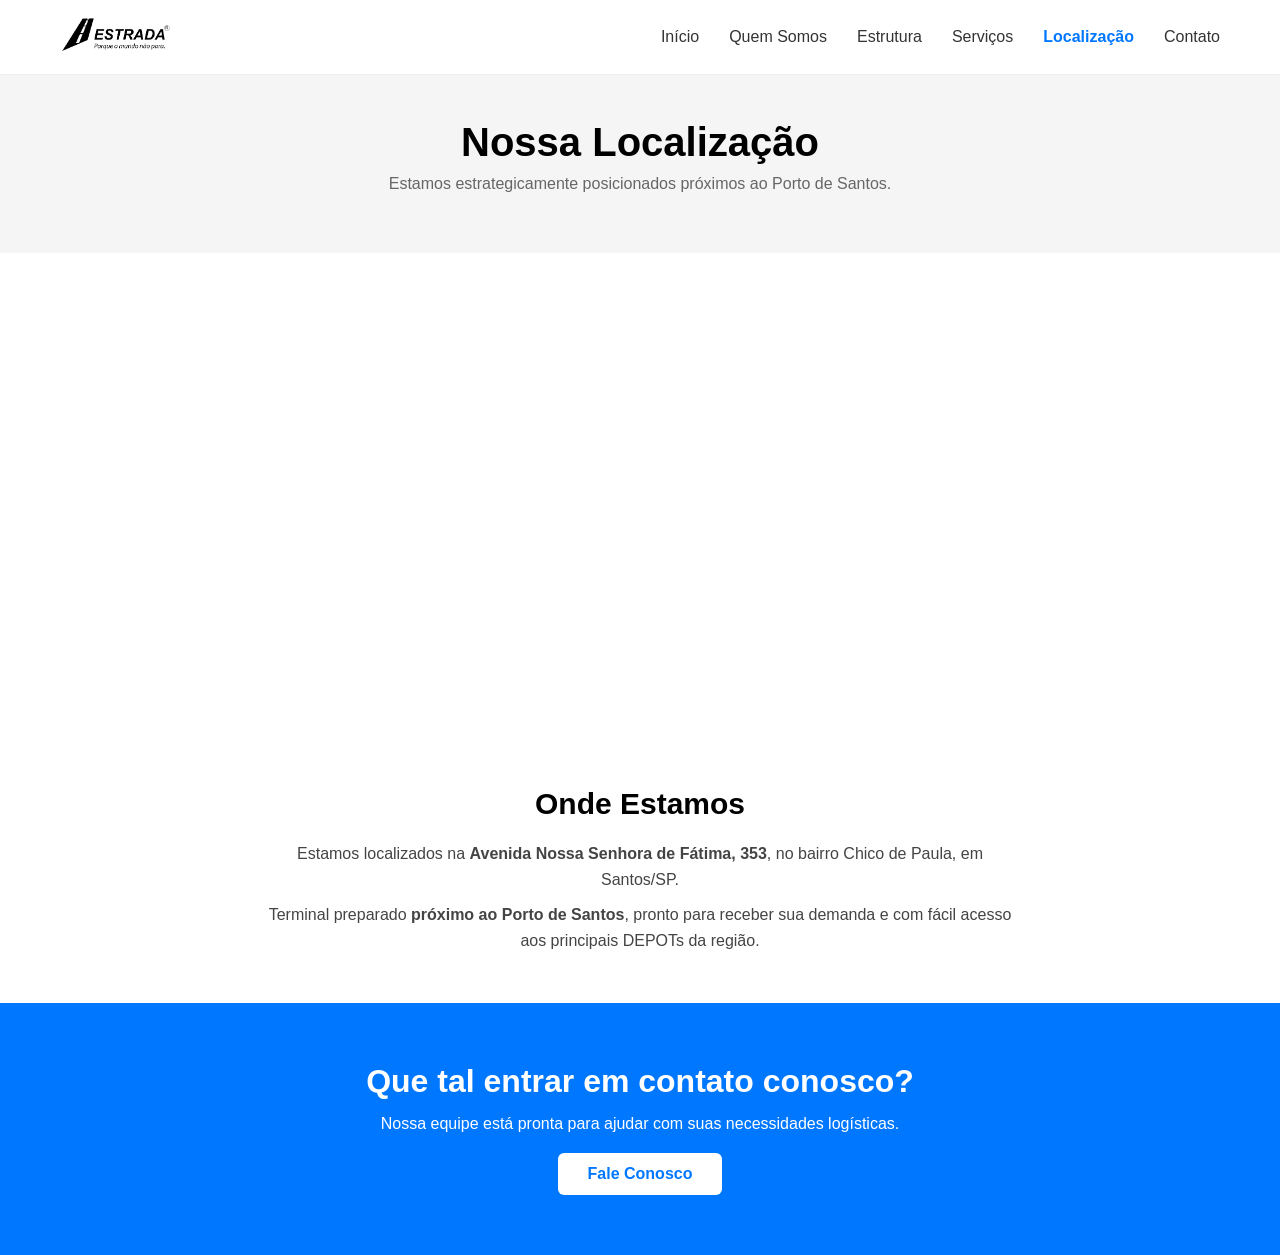
<file: Proj. Web Estrada Transportes/Localização.html>
<!DOCTYPE html>
<html lang="en">
<head>
    <meta charset="UTF-8">
    <meta name="viewport" content="width=device-width, initial-scale=1.0">

    <link rel="stylesheet" href="https://cdnjs.cloudflare.com/ajax/libs/font-awesome/6.5.0/css/all.min.css">
    <link rel="stylesheet" href="Css/Style.css">
    <title>Localização - Estrada Transportes</title>
</head>
<body>
      <!-- Header -->
  <header class="header">
    <div class="container">

    <div class="logo">
        <a href="index.html">
          <img src="Imagens/ESTRADA.png" alt="Estrada Transportes">
        </a>
    </div>

  <nav class="nav">
    <ul>
      <li><a href="index.html">Início</a></li>
      <li><a href="Somos.html">Quem Somos</a></li>
      <li><a href="Estrutura.html">Estrutura</a></li>
      <li><a href="Serviços.html">Serviços</a></li>
      <li><a href="Localização.html" class="active">Localização</a></li>
      <li><a href="Contato.html">Contato</a></li>
    </ul>
  </nav>
    
    <div class="menu-toggle" id="menu-toggle">
      <span></span>
      <span></span>
      <span></span>
    </div>

  </div>

</header>

<div class="overlay" id="overlay"></div>

      <!-- Título -->

  <section class="pagina-topo">

    <h1>Nossa Localização</h1>

    <p>Estamos estrategicamente posicionados próximos ao Porto de Santos.</p>

  </section>


      <!-- Mapa -->

  <section class="mapa">

    <iframe 
    src="https://www.google.com/maps?q=Avenida+Nossa+Senhora+de+Fátima+353+Santos+SP&output=embed"
    width="100%" 
    height="450" 
    style="border:0;" 
    allowfullscreen="" 
    loading="lazy">
    </iframe>

  </section>


      <!-- Endereço -->

  <section class="endereco">

    <h2>Onde Estamos</h2>

    <p>
    Estamos localizados na  
    <strong>Avenida Nossa Senhora de Fátima, 353</strong>,  
    no bairro Chico de Paula, em Santos/SP.
    </p>

    <p>
    Terminal preparado<strong> próximo ao Porto de Santos</strong>, pronto para receber sua demanda e com fácil acesso
    aos principais DEPOTs da região.
    </p>

  </section>


      <!-- Contato -->

  <section class="cta-contato">

    <h2>Que tal entrar em contato conosco?</h2>

    <p>
    Nossa equipe está pronta para ajudar com suas necessidades logísticas.
    </p>

    <a href="Contato.html" class="botao-contato">
    Fale Conosco
    </a>

  </section>

    
<script src="Javascript/Script.js"></script>
</body>
</html>
</file>
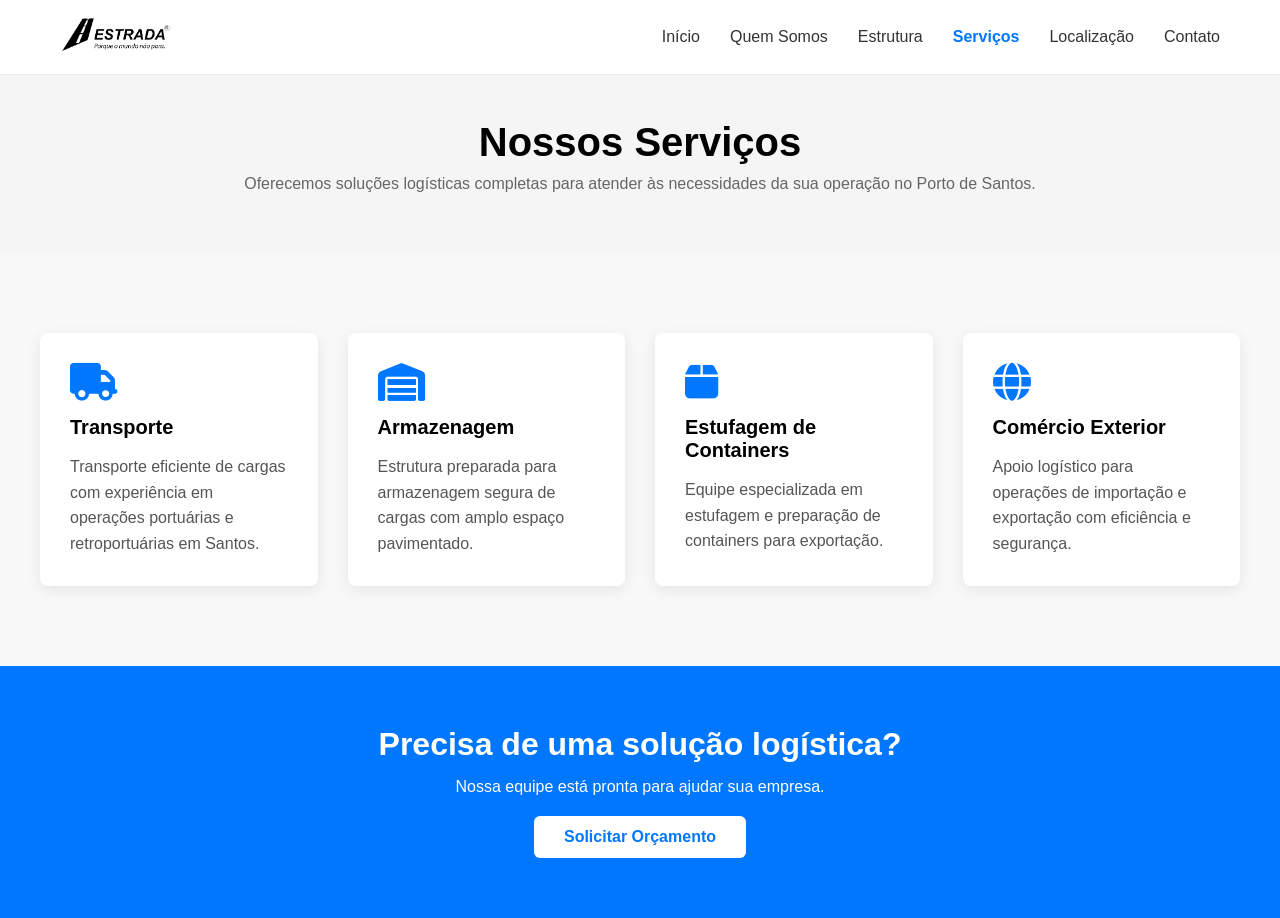
<file: Proj. Web Estrada Transportes/Serviços.html>
<!DOCTYPE html>
<html lang="en">
<head>
    <meta charset="UTF-8">
    <meta name="viewport" content="width=device-width, initial-scale=1.0">

    <link rel="stylesheet" href="https://cdnjs.cloudflare.com/ajax/libs/font-awesome/6.5.0/css/all.min.css">
    <link rel="stylesheet" href="Css/Style.css">
    <title>Serviços - Estrada Transportes</title>
</head>
<body>
      <!-- Header -->
<header class="header">

  <div class="container">

    <div class="logo">
        <a href="index.html">
          <img src="Imagens/ESTRADA.png" alt="Estrada Transportes">
        </a>
    </div>

    <nav class="nav" id="nav">
      <ul>
        <li><a href="index.html">Início</a></li>
        <li><a href="Somos.html">Quem Somos</a></li>
        <li><a href="Estrutura.html">Estrutura</a></li>
        <li><a href="Serviços.html" class="active">Serviços</a></li>
        <li><a href="Localização.html">Localização</a></li>
        <li><a href="Contato.html">Contato</a></li>
      </ul>
    </nav>
    
    <div class="menu-toggle" id="menu-toggle">
      <span></span>
      <span></span>
      <span></span>
    </div>

  </div>

</header>

    <div class="overlay" id="overlay"></div>

    <section class="pagina-topo">

      <h1>Nossos Serviços</h1>

      <p>
      Oferecemos soluções logísticas completas para atender às necessidades
      da sua operação no Porto de Santos.
      </p>

    </section>

    <section class="servicos">

      <div class="container-servicos">

      <div class="card-servico reveal">
        <i class="fa-solid fa-truck"></i>
        <h3>Transporte</h3>
        <p>
        Transporte eficiente de cargas com experiência em operações
        portuárias e retroportuárias em Santos.
        </p>
      </div>

      <div class="card-servico reveal">
        <i class="fa-solid fa-warehouse"></i>
        <h3>Armazenagem</h3>
        <p>
        Estrutura preparada para armazenagem segura de cargas
        com amplo espaço pavimentado.
        </p>
      </div>

      <div class="card-servico reveal">
        <i class="fa-solid fa-box"></i>
        <h3>Estufagem de Containers</h3>
        <p>
        Equipe especializada em estufagem e preparação de containers
        para exportação.
        </p>
      </div>

      <div class="card-servico reveal">
        <i class="fa-solid fa-globe"></i>
        <h3>Comércio Exterior</h3>
        <p>
        Apoio logístico para operações de importação e exportação
        com eficiência e segurança.
        </p>
      </div>

      </div>

    </section>

    <section class="cta-contato">

      <h2>Precisa de uma solução logística?</h2>

      <p>
      Nossa equipe está pronta para ajudar sua empresa.
      </p>

      <a href="Contato.html" class="botao-contato">
      Solicitar Orçamento
      </a>

    </section>
    
<script src="Javascript/Script.js"></script>
</body>
</html>
</file>
<file: Proj. Web Estrada Transportes/Css/Style.css>
/* Area Header */
*{
margin:0;
padding:0;
box-sizing:border-box;
font-family:Arial, Helvetica, sans-serif;
}

.header{
width:100%;
background:#fff;
border-bottom:1px solid #ddd;
position:fixed;
top:0;
left:0;
z-index:2000;
}

.container{
max-width:1200px;
margin:auto;
display:flex;
align-items:center;
justify-content:space-between;
padding:15px 20px;
}

.logo img{
height:40px;
}

.nav ul{
display:flex;
list-style:none;
gap:30px;
}

.nav a{
text-decoration:none;
color:#333;
font-weight:500;
}

.menu-toggle{
display:none;
flex-direction:column;
gap:5px;
cursor:pointer;
}

.menu-toggle span{
width:28px;
height:3px;
background:#333;
display:block;
transition:0.3s;
}

.overlay{
position:fixed;
top:0;
left:0;
width:100%;
height:100%;

background:rgba(0,0,0,0.45);

opacity:0;
visibility:hidden;

transition:0.3s;

z-index:1000;
}

.overlay.active{
opacity:1;
visibility:visible;
}

/* Responsivo Mobile */

@media (max-width: 768px){

.nav{
position:absolute;
top:70px;
left:0;
width:100%;
background:white;
z-index:1500;

max-height:0;
overflow:hidden;

transition:max-height 0.4s cubic-bezier(.4,0,.2,1);
}

.nav ul{
flex-direction:column;
padding:20px;
gap:15px;
}

.nav.active{
max-height:300px;
box-shadow:0 8px 15px rgba(0,0,0,0.15);
border-top:1px solid #eee;
}

.menu-toggle{
display:flex;
}


.menu-toggle.active span:nth-child(1){
transform:rotate(45deg) translate(5px,5px);
}

.menu-toggle.active span:nth-child(2){
opacity:0;
}

.menu-toggle.active span:nth-child(3){
transform:rotate(-45deg) translate(6px,-6px);
}

}
/* Fim responsivo Mobile */

/* Animação Header */

.header{
width:100%;
background:#fff;
border-bottom:1px solid #eee;
position:fixed;
top:0;
left:0;
z-index:2000;
transition:all 0.3s ease;
}

.header.scrolled{
box-shadow:0 5px 15px rgba(0,0,0,0.1);
padding:10px 0;
}

.reveal{
opacity:0;
transform:translateY(40px);
transition:all 0.8s ease;
}

.reveal.active{
opacity:1;
transform:translateY(0);
}

/* Fim animação header */

/* Fim da Area Header */

/* Hover Botão */

.btn-contato{
background:#0077ff;
color:white;
padding:10px 18px;
border-radius:6px;
text-decoration:none;
font-weight:600;
transition:all 0.3s ease;
}

.btn-contato:hover{
transform:translateY(-2px);
box-shadow:0 8px 20px rgba(0,0,0,0.15);
}

/* Fim do Hover Botão */

/* Hover Menu */

.nav a{
position:relative;
}

.nav a::after{
content:"";
position:absolute;
left:0;
bottom:-5px;
width:0;
height:2px;
background:#0077ff;
transition:0.3s;
}

.nav a:hover::after{
width:100%;
}

/* Fim do Hover Botão */

/* Banner */

.banner{
margin-top:70px;
height:70vh;
background:linear-gradient(rgba(0,0,0,0.45), rgba(0,0,0,0.45)), url("../Imagens/banner_1600x900.jpg") center/cover no-repeat;
display:flex;
align-items:center;
justify-content:center;
text-align:center;
color:white;
position:relative;
}

.banner::after{
content:"";
position:absolute;
top:0;
left:0;
width:100%;
height:100%;
background:rgba(0,0,0,0.4);
}

.banner-content{
position:relative;
z-index:2;
max-width:700px;
}

.banner h1{
font-size:40px;
margin-bottom:15px;
text-shadow:0 4px 15px rgba(0,0,0,0.6);
}

.banner p{
margin-bottom:20px;
text-shadow:0 2px 10px rgba(0,0,0,0.6);
}

.banner-btn{
display:inline-block;
margin-top:20px;
padding:12px 28px;

background:#0077ff;
color:white;

text-decoration:none;
font-weight:600;

border-radius:6px;

transition:0.3s;
}

.banner-btn:hover{
background:#005fcc;
}

/* Fim do Banner */

/* Galeria */

.galeria{
padding:60px 20px;
text-align:center;
}

.galeria h2{
margin-bottom:40px;
font-size:32px;
}

.cards{
display:grid;
grid-template-columns:repeat(auto-fit, minmax(250px,1fr));
gap:25px;
max-width:1100px;
margin:auto;
}

.card img{
width:100%;
border-radius:10px;
}

/* Fim da Galeria */

/* Página ativa */
.nav a.active{
color:#0077ff;
font-weight:600;
}

/* Fim da Página Ativa */

/* Página Localização */

.pagina-topo{
padding:120px 20px 60px;
text-align:center;
background:#f5f5f5;
}

.pagina-topo h1{
font-size:40px;
margin-bottom:10px;
}

.pagina-topo p{
color:#666;
}

/* Mapa */

.mapa{
max-width:1100px;
margin:auto;
padding:20px;
}
/* Fim do Mapa */


/* Endereço */

.endereco{
max-width:800px;
margin:auto;
padding:40px 20px;
text-align:center;
}

.endereco h2{
margin-bottom:20px;
font-size:30px;
}

.endereco p{
margin-bottom:10px;
line-height:1.6;
color:#444;
}
/* Fim do Endereço */

/* CTA Contato */

.cta-contato{
background:#0077ff;
color:white;
text-align:center;
padding:60px 20px;
}

.cta-contato h2{
font-size:32px;
margin-bottom:15px;
}

.botao-contato{
display:inline-block;
margin-top:20px;
padding:12px 30px;
background:white;
color:#0077ff;
text-decoration:none;
font-weight:bold;
border-radius:6px;
transition:0.3s;
}

.botao-contato:hover{
background:#f0f0f0;
}
/* Fim CTA Contato */

/* Fim da Página Localização */


/* Serviços */

/* Cards Serviços */

.servicos{
padding:80px 20px;
background:#f8f8f8;
}

.container-servicos{
max-width:1200px;
margin:auto;

display:grid;
grid-template-columns:repeat(4,1fr);
gap:30px;
}

.card-servico{
background:white;
padding:30px;

border-radius:8px;

box-shadow:0 4px 15px rgba(0,0,0,0.08);

transition:0.3s;
cursor:default;
}

.card-servico h3{
margin-bottom:15px;
font-size:20px;
}

.card-servico p{
color:#555;
line-height:1.6;
}

.card-servico i{

font-size:38px;
color:#0077ff;

margin-bottom:15px;

display:block;

}

/* Hover Serviços */

.card-servico:hover{
transform:translateY(-8px);

box-shadow:0 15px 35px rgba(0,0,0,0.15);
}

/* Fim Hover Serviços */

/* Responsivo Serviços */

@media (max-width:768px){

.container-servicos{
grid-template-columns:1fr;
}

} 

/* Fim Responsivo Serviços */
/* Fim da página serviços

/* Começo da página de Contato */

.contato-rapido{

padding:80px 20px;
background:#f8f8f8;

}

.container-contato{

max-width:1100px;
margin:auto;

display:grid;
grid-template-columns:repeat(3,1fr);
gap:30px;

}

.contato-card{

background:white;
padding:35px;

text-align:center;

border-radius:10px;

box-shadow:0 5px 15px rgba(0,0,0,0.08);

text-decoration:none;
color:#333;

transition:0.3s;

}

.contato-card i{

font-size:40px;
margin-bottom:15px;
color:#0077ff;

}

.contato-card:hover{

transform:translateY(-8px);

box-shadow:0 15px 35px rgba(0,0,0,0.15);

}

/* Instagram */

.contato-card.instagram i{
color:#E1306C;
}

.contato-card.instagram:hover{
border-top:4px solid #E1306C;
}

.contato-card.instagram:hover i{
color:#C13584;
}


/* WhatsApp */

.contato-card.whatsapp i{
color:#25D366;
}

.contato-card.whatsapp:hover{
border-top:4px solid #25D366;
}

.contato-card.whatsapp:hover i{
color:#1ebe5b;
}


/* Email */

.contato-card.email i{
color:#EA4335;
}

.contato-card.email:hover{
border-top:4px solid #EA4335;
}

.contato-card.email:hover i{
color:#d33426;
}
/* Elementos Visuais*/

.barra-numeros{

background:#111;
color:white;

padding:60px 20px;

}

.container-numeros{

max-width:1100px;
margin:auto;

display:grid;
grid-template-columns:repeat(4,1fr);
gap:30px;

text-align:center;

}

.numero-item h3{

font-size:36px;
color:#0077ff;

margin-bottom:8px;

}

.numero-item p{

color:#ccc;

}

.contato-patio{

height:420px;

background:
linear-gradient(rgba(0,0,0,0.55), rgba(0,0,0,0.55)),
url("../Imagens/patio.jpg");

background-size:cover;
background-position:center;

display:flex;
align-items:center;
justify-content:center;

text-align:center;
color:white;

}

.patio-overlay{

max-width:700px;
padding:20px;

}

.patio-overlay h2{

font-size:32px;
margin-bottom:15px;

}

.patio-overlay p{

line-height:1.6;
margin-bottom:25px;

}

.btn-patio{

background:#0077ff;
color:white;

padding:12px 26px;

border-radius:6px;
text-decoration:none;

transition:0.3s;

}

.btn-patio:hover{

background:#005fcc;

}

/* Formulario */

.formulario-contato{
padding:90px 20px;
background:#f8f8f8;
}

.container-formulario{
max-width:600px;
margin:auto;
background:white;
padding:40px;
border-radius:10px;
box-shadow:0 10px 30px rgba(0,0,0,0.08);
}

.container-formulario h2{
text-align:center;
margin-bottom:30px;
}

.form-contato{
display:flex;
flex-direction:column;
gap:25px;
}

.input-group{
position:relative;
}

.input-group input,
.input-group textarea{
width:100%;
padding:14px 12px;
border:1px solid #ddd;
border-radius:6px;
font-size:15px;
outline:none;
transition:0.3s;
}

.input-group textarea{
height:140px;
resize:none;
}

.input-group label{
position:absolute;
left:12px;
top:14px;
color:#777;
font-size:14px;
background:white;
padding:0 5px;
transition:0.25s;
pointer-events:none;

}

.input-group input:focus + label,
.input-group textarea:focus + label,
.input-group input:valid + label,
.input-group textarea:valid + label{

top:-8px;
font-size:12px;
color:#0077ff;

}

.input-group input:focus,
.input-group textarea:focus{

border-color:#0077ff;

}

.btn-enviar{
margin-top:10px;
padding:14px;
border:none;
background:#0077ff;
color:white;
font-size:16px;
border-radius:6px;
cursor:pointer;
transition:0.3s;
}

.btn-enviar:hover{

background:#005fcc;
transform:translateY(-2px);

}

.form-sucesso{
display:none;
margin-top:15px;
padding:12px;
background:#e8f7ee;
color:#1e7a4d;
border-radius:6px;
text-align:center;
font-size:14px;
}

/* Responsivo Contato */

@media (max-width:768px){

.container-contato{

grid-template-columns:1fr;

}

.container-numeros{

grid-template-columns:1fr 1fr;

}

.contato-patio{

height:350px;

}


}

/* Fim Responsivo Contato */

/* Fim da Página Contato */


/* Quem somos */

.historia{

padding:80px 20px;

}

.container-historia{

max-width:1100px;
margin:auto;

display:grid;
grid-template-columns:1fr 1fr;

gap:50px;

align-items:center;

}

.historia-texto h2{

margin-bottom:20px;

}

.historia-texto p{

margin-bottom:15px;
line-height:1.7;
color:#555;

}

.historia-img img{

width:100%;
border-radius:8px;

}

.missao-visao{

padding:80px 20px;
background:#f8f8f8;

}

.container-mvv{

max-width:1100px;
margin:auto;

display:grid;
grid-template-columns:repeat(3,1fr);

gap:30px;

}

.mvv-card{

background:white;
padding:35px;

text-align:center;

border-radius:10px;

box-shadow:0 5px 15px rgba(0,0,0,0.08);

}

.mvv-card i{

font-size:35px;
color:#0077ff;

margin-bottom:15px;

}

.mvv-card h3{

margin-bottom:10px;

}

.mvv-card p{

color:#555;
line-height:1.6;

}

.foto-patio{

height:400px;

background:
linear-gradient(rgba(0,0,0,0.55), rgba(0,0,0,0.55)),
url("../Imagens/patio.jpg");

background-size:cover;
background-position:center;

display:flex;
align-items:center;
justify-content:center;

text-align:center;
color:white;

}

.patio-overlay{

max-width:700px;
padding:20px;

}

.patio-overlay h2{

font-size:32px;
margin-bottom:10px;

}

.cta-final{

padding:90px 20px;

background:
linear-gradient(rgba(0,0,0,0.65), rgba(0,0,0,0.65)),
url("../Imagens/banner_1600x900.jpg");

background-size:cover;
background-position:center;

text-align:center;
color:white;

}
.cta-final h2{

font-size:30px;
margin-bottom:15px;

}

.cta-final p{

color:#ddd;
margin-bottom:30px;

}

.botao-contato.quemsomos{

display:inline-block;

background:#0077ff;
color:white;

padding:14px 30px;

border-radius:6px;

text-decoration:none;

font-weight:600;

transition:0.3s;

}

.botao-contato.quemsomos:hover{

background:#005fcc;

transform:translateY(-2px);

box-shadow:0 8px 20px rgba(0,0,0,0.3);

}

@media (max-width:768px){

.container-historia{

grid-template-columns:1fr;
gap:30px;

}

.container-mvv{

grid-template-columns:1fr;

}

.foto-patio{

height:300px;
}

.cta-final h2{

font-size:24px;

}

.cta-final p{

font-size:14px;

}
}

/* Fim da página Quem Somos */

/* Estrutura */

.estrutura-tour{

max-width:1200px;
margin:auto;
padding:80px 20px;

display:flex;
flex-direction:column;
gap:80px;

}

.estrutura-item{

display:grid;
grid-template-columns:1fr 1fr;
align-items:center;
gap:50px;

}

.estrutura-item img{

width:100%;
border-radius:10px;

box-shadow:0 10px 25px rgba(0,0,0,0.15);

}

.estrutura-texto h2{

font-size:28px;
margin-bottom:15px;

}

.estrutura-texto p{

font-size:16px;
line-height:1.6;
color:#555;

}

.estrutura-item.reverse img{

order:2;

}

.estrutura-item.reverse .estrutura-texto{

order:1;

}

.fluxo-operacional{

padding:80px 20px;
background:#f8f8f8;
text-align:center;

}

.fluxo-operacional h2{

font-size:32px;
margin-bottom:50px;

}

.fluxo-container{

max-width:900px;
margin:auto;

display:grid;
grid-template-columns:repeat(4,1fr);
gap:40px;

}

.fluxo-item{

text-align:center;

}

.fluxo-item i{

font-size:40px;
color:#0077ff;
margin-bottom:15px;

}

.fluxo-item p{

font-weight:600;

}

.galeria-patio{

padding:80px 20px;
text-align:center;

}

.galeria-patio h2{

font-size:32px;
margin-bottom:40px;

}

.galeria-scroll{

display:flex;
gap:20px;

overflow-x:auto;
padding-bottom:10px;

scroll-behavior:smooth;

}

.galeria-scroll img{

height:260px;
border-radius:10px;

flex-shrink:0;

box-shadow:0 8px 20px rgba(0,0,0,0.15);

}

.galeria-patio{

padding:80px 20px;
text-align:center;

}

.galeria-patio h2{

font-size:32px;
margin-bottom:40px;

}

.galeria-scroll{

display:flex;
gap:20px;

overflow-x:auto;
padding-bottom:10px;

scroll-behavior:smooth;

}

.galeria-scroll img{

height:260px;
border-radius:10px;

flex-shrink:0;

box-shadow:0 8px 20px rgba(0,0,0,0.15);

}

.ficha-tecnica{

padding:80px 20px;
background:#111;
color:white;
text-align:center;

}

.ficha-tecnica h2{

font-size:32px;
margin-bottom:50px;

}

.ficha-grid{

max-width:900px;
margin:auto;

display:grid;
grid-template-columns:repeat(4,1fr);
gap:30px;

}

.ficha-grid h3{

font-size:36px;
color:#0077ff;

}

.ficha-grid p{

margin-top:10px;
color:#ccc;

}

/* Estrutura Mobile Responsivo */

@media (max-width:768px){

.estrutura-item{

grid-template-columns:1fr;
text-align:center;

}

.estrutura-item.reverse img,
.estrutura-item.reverse .estrutura-texto{

order:initial;

}

.fluxo-container{

grid-template-columns:1fr 1fr;

gap:30px;

}

.galeria-scroll img{

height:200px;

}

.ficha-grid{

grid-template-columns:1fr 1fr;

}

}
</file>
